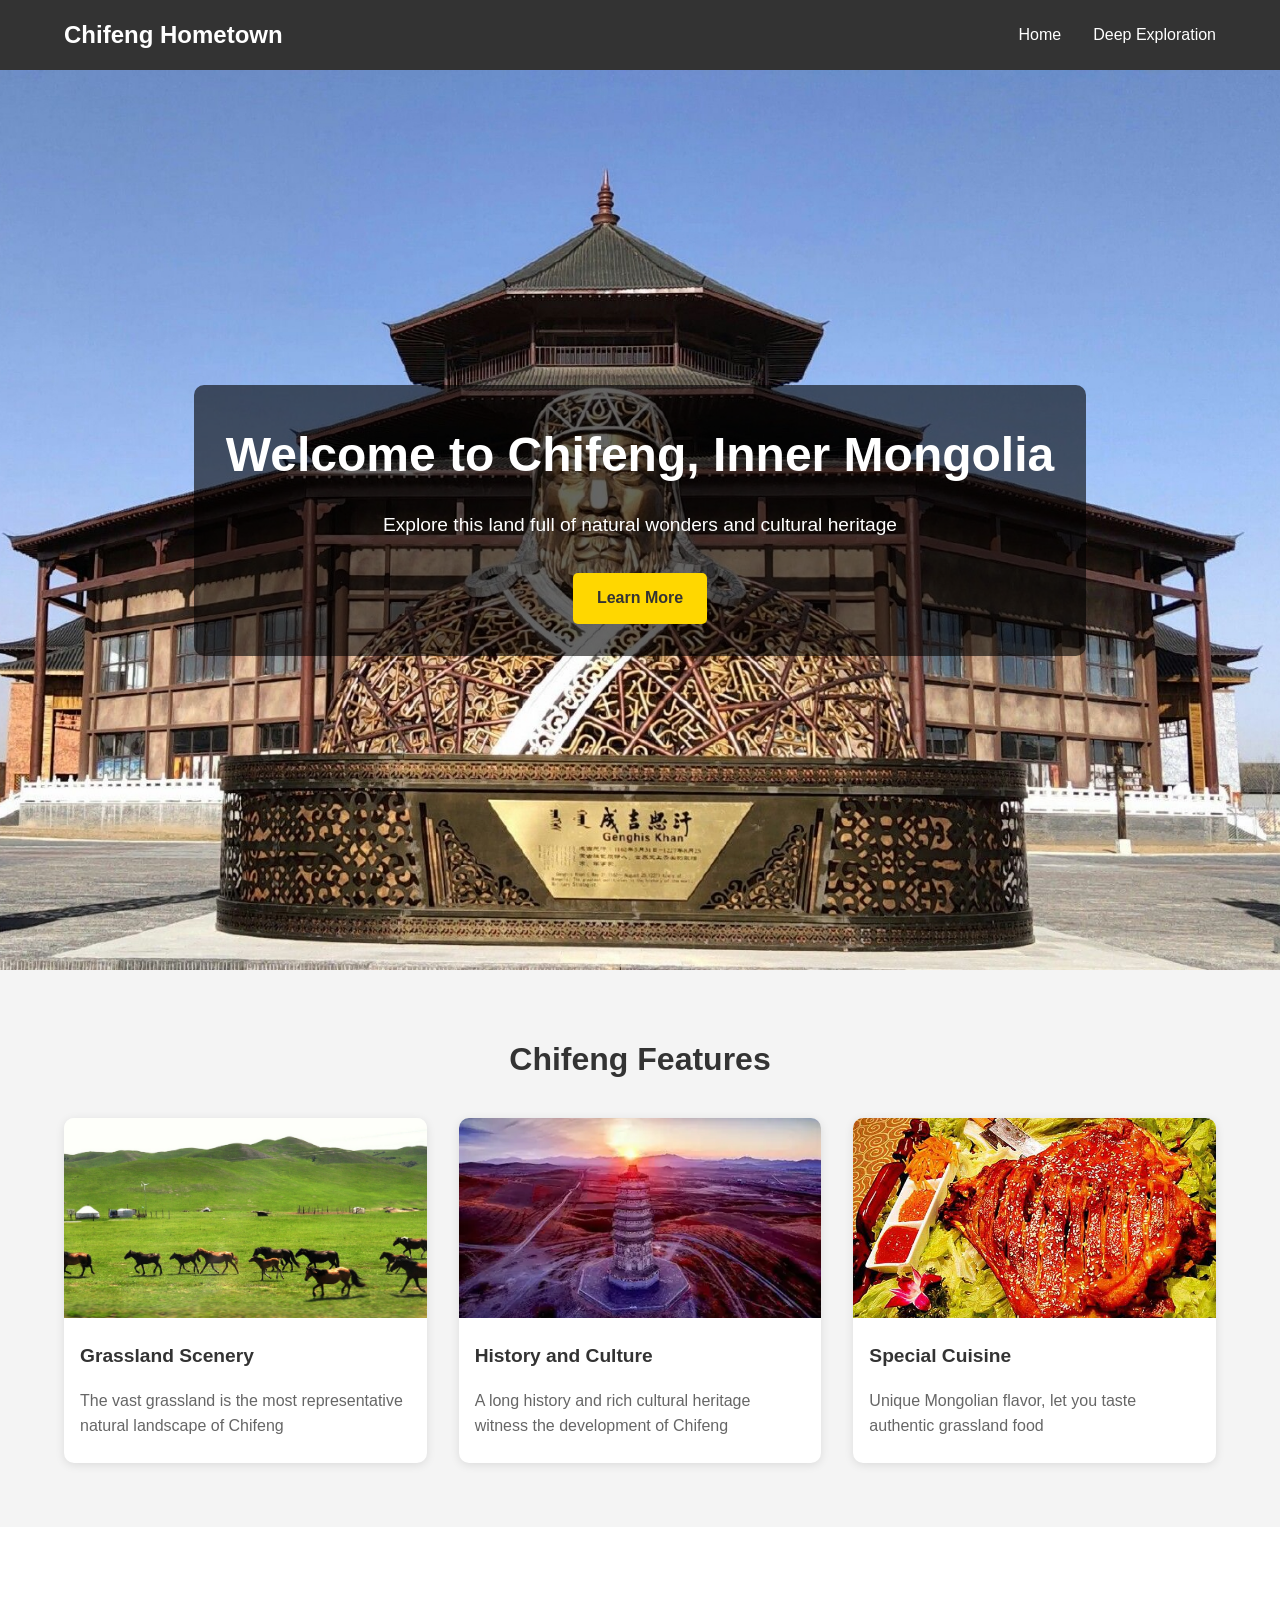
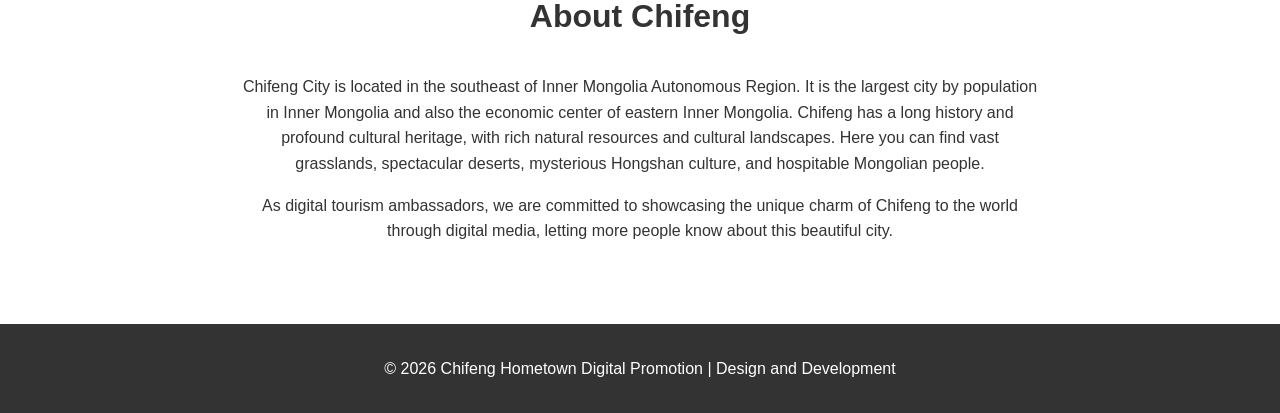
<file: index.html>
<!DOCTYPE html>
<html lang="en">
<head>
	<!-- Google tag (gtag.js) -->
<script async src="https://www.googletagmanager.com/gtag/js?id=G-NVFYWZYVNM"></script>
<script>
  window.dataLayer = window.dataLayer || [];
  function gtag(){dataLayer.push(arguments);}
  gtag('js', new Date());

  gtag('config', 'G-NVFYWZYVNM');
</script>
    <meta charset="UTF-8">
    <meta name="viewport" content="width=device-width, initial-scale=1.0">
    <title>Chifeng, Inner Mongolia - Beautiful Hometown</title>
    <link rel="stylesheet" href="css/style.css">
</head>
<body>
    <!-- Navigation -->
    <nav class="navbar">
        <div class="container">
            <h1 class="logo">Chifeng Hometown</h1>
            <ul class="nav-links">
                <li><a href="index.html">Home</a></li>
                <li><a href="about.html">Deep Exploration</a></li>
            </ul>
        </div>
    </nav>

    <!-- Hero Section -->
    <header class="hero">
        <div class="hero-content">
            <h2>Welcome to Chifeng, Inner Mongolia</h2>
            <p>Explore this land full of natural wonders and cultural heritage</p>
            <a href="about.html" class="btn">Learn More</a>
        </div>
    </header>

    <!-- Features Section -->
    <section class="features">
        <div class="container">
            <h3>Chifeng Features</h3>
            <div class="feature-cards">
                <div class="card">
                    <img src="img/cf2.jpg" alt="Grassland Scenery">
                    <h4>Grassland Scenery</h4>
                    <p>The vast grassland is the most representative natural landscape of Chifeng</p>
                </div>
                <div class="card">
                    <img src="img/cf3.webp" alt="History and Culture">
                    <h4>History and Culture</h4>
                    <p>A long history and rich cultural heritage witness the development of Chifeng</p>
                </div>
                <div class="card">
                    <img src="img/cf4.jpg" alt="Special Cuisine">
                    <h4>Special Cuisine</h4>
                    <p>Unique Mongolian flavor, let you taste authentic grassland food</p>
                </div>
            </div>
        </div>
    </section>

    <!-- Introduction Section -->
    <section class="intro">
        <div class="container">
            <h3>About Chifeng</h3>
            <p>Chifeng City is located in the southeast of Inner Mongolia Autonomous Region. It is the largest city by population in Inner Mongolia and also the economic center of eastern Inner Mongolia. Chifeng has a long history and profound cultural heritage, with rich natural resources and cultural landscapes. Here you can find vast grasslands, spectacular deserts, mysterious Hongshan culture, and hospitable Mongolian people.</p>
            <p>As digital tourism ambassadors, we are committed to showcasing the unique charm of Chifeng to the world through digital media, letting more people know about this beautiful city.</p>
        </div>
    </section>

    <!-- Footer -->
    <footer class="footer">
        <div class="container">
            <p>&copy; 2026 Chifeng Hometown Digital Promotion | Design and Development</p>
        </div>
    </footer>
</body>
</html>
</file>
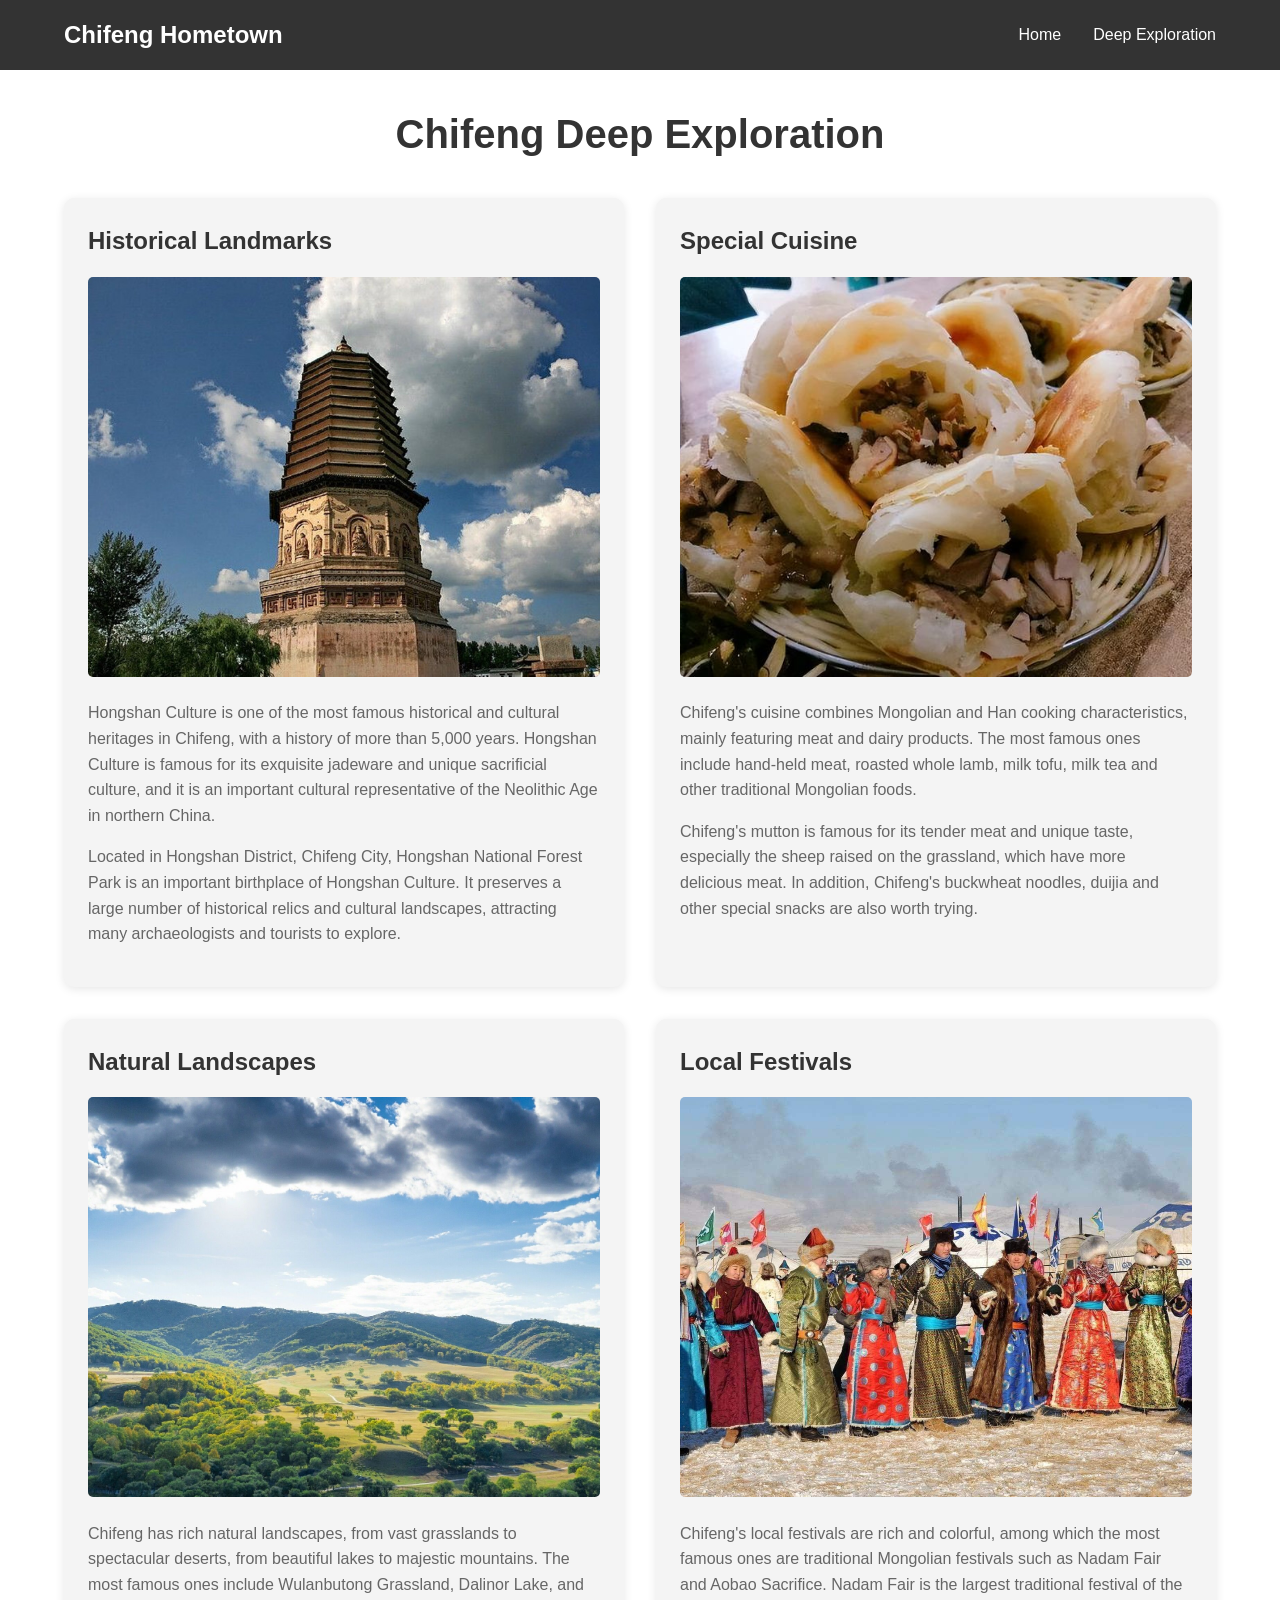
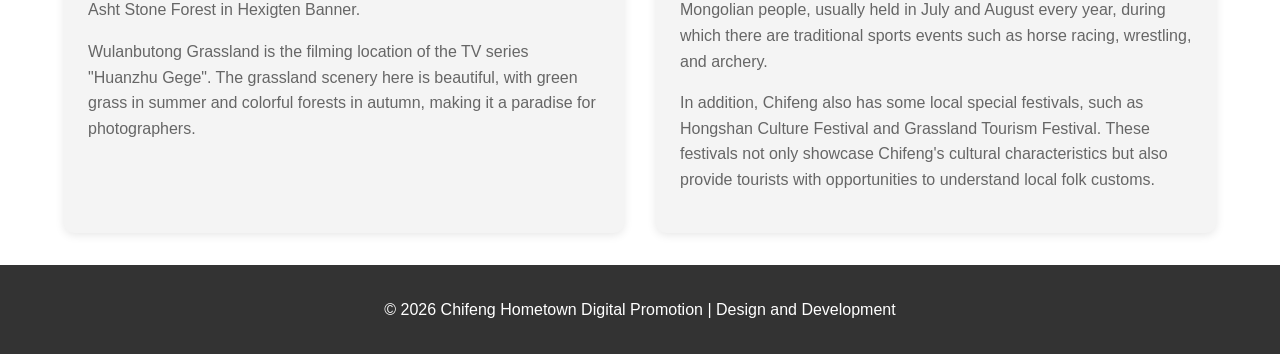
<file: about.html>
<!DOCTYPE html>
<html lang="en">
<head>
	<!-- Google tag (gtag.js) -->
<script async src="https://www.googletagmanager.com/gtag/js?id=G-NVFYWZYVNM"></script>
<script>
  window.dataLayer = window.dataLayer || [];
  function gtag(){dataLayer.push(arguments);}
  gtag('js', new Date());

  gtag('config', 'G-NVFYWZYVNM');
</script>
    <meta charset="UTF-8">
    <meta name="viewport" content="width=device-width, initial-scale=1.0">
    <title>Chifeng, Inner Mongolia - Deep Exploration</title>
    <link rel="stylesheet" href="css/style.css">
</head>
<body>
    <!-- Navigation -->
    <nav class="navbar">
        <div class="container">
            <h1 class="logo">Chifeng Hometown</h1>
            <ul class="nav-links">
                <li><a href="index.html">Home</a></li>
                <li><a href="about.html">Deep Exploration</a></li>
            </ul>
        </div>
    </nav>

    <!-- Deep Exploration Page Content -->
    <section class="depth-page">
        <div class="container">
            <h2>Chifeng Deep Exploration</h2>
            
            <!-- Historical Landmarks -->
            <div class="depth-content">
                <div class="depth-item">
                    <h3>Historical Landmarks</h3>
                    <img src="img/cf5.jpg" alt="Hongshan Culture">
                    <p>Hongshan Culture is one of the most famous historical and cultural heritages in Chifeng, with a history of more than 5,000 years. Hongshan Culture is famous for its exquisite jadeware and unique sacrificial culture, and it is an important cultural representative of the Neolithic Age in northern China.</p>
                    <p>Located in Hongshan District, Chifeng City, Hongshan National Forest Park is an important birthplace of Hongshan Culture. It preserves a large number of historical relics and cultural landscapes, attracting many archaeologists and tourists to explore.</p>
                </div>

                <!-- Special Cuisine -->
                <div class="depth-item">
                    <h3>Special Cuisine</h3>
                    <img src="img/cf6.jpg" alt="Chifeng Cuisine">
                    <p>Chifeng's cuisine combines Mongolian and Han cooking characteristics, mainly featuring meat and dairy products. The most famous ones include hand-held meat, roasted whole lamb, milk tofu, milk tea and other traditional Mongolian foods.</p>
                    <p>Chifeng's mutton is famous for its tender meat and unique taste, especially the sheep raised on the grassland, which have more delicious meat. In addition, Chifeng's buckwheat noodles, duijia and other special snacks are also worth trying.</p>
                </div>

                <!-- Natural Landscapes -->
                <div class="depth-item">
                    <h3>Natural Landscapes</h3>
                    <img src="img/cf7.jpg" alt="Natural Landscapes">
                    <p>Chifeng has rich natural landscapes, from vast grasslands to spectacular deserts, from beautiful lakes to majestic mountains. The most famous ones include Wulanbutong Grassland, Dalinor Lake, and Asht Stone Forest in Hexigten Banner.</p>
                    <p>Wulanbutong Grassland is the filming location of the TV series "Huanzhu Gege". The grassland scenery here is beautiful, with green grass in summer and colorful forests in autumn, making it a paradise for photographers.</p>
                </div>

                <!-- Local Festivals -->
                <div class="depth-item">
                    <h3>Local Festivals</h3>
                    <img src="img/cf8.jpg" alt="Local Festivals">
                    <p>Chifeng's local festivals are rich and colorful, among which the most famous ones are traditional Mongolian festivals such as Nadam Fair and Aobao Sacrifice. Nadam Fair is the largest traditional festival of the Mongolian people, usually held in July and August every year, during which there are traditional sports events such as horse racing, wrestling, and archery.</p>
                    <p>In addition, Chifeng also has some local special festivals, such as Hongshan Culture Festival and Grassland Tourism Festival. These festivals not only showcase Chifeng's cultural characteristics but also provide tourists with opportunities to understand local folk customs.</p>
                </div>
            </div>
        </div>
    </section>

    <!-- Footer -->
    <footer class="footer">
        <div class="container">
            <p>&copy; 2026 Chifeng Hometown Digital Promotion | Design and Development</p>
        </div>
    </footer>
</body>
</html>
</file>
<file: css/style.css>
/* 全局样式 */
* {
    margin: 0;
    padding: 0;
    box-sizing: border-box;
}

body {
    font-family: Arial, sans-serif;
    line-height: 1.6;
    color: #333;
}

.container {
    width: 90%;
    max-width: 1200px;
    margin: 0 auto;
}

/* 导航栏样式 */
.navbar {
    background-color: #333;
    color: #fff;
    padding: 1rem 0;
}

.navbar .container {
    display: flex;
    justify-content: space-between;
    align-items: center;
}

.logo {
    font-size: 1.5rem;
    font-weight: bold;
}

.nav-links {
    display: flex;
    list-style: none;
}

.nav-links li {
    margin-left: 2rem;
}

.nav-links a {
    color: #fff;
    text-decoration: none;
    font-size: 1rem;
}

.nav-links a:hover {
    color: #ffd700;
}

/* 英雄区域样式 */
.hero {
    background-image: url('../img/cf1.jpg');
    background-size: cover;
    background-position: center;
    height: 100vh;
    display: flex;
    align-items: center;
    justify-content: center;
    text-align: center;
    color: #fff;
}

.hero-content {
    background-color: rgba(0, 0, 0, 0.6);
    padding: 2rem;
    border-radius: 10px;
}

.hero h2 {
    font-size: 3rem;
    margin-bottom: 1rem;
}

.hero p {
    font-size: 1.2rem;
    margin-bottom: 2rem;
}

.btn {
    display: inline-block;
    background-color: #ffd700;
    color: #333;
    padding: 0.8rem 1.5rem;
    text-decoration: none;
    border-radius: 5px;
    font-weight: bold;
    transition: background-color 0.3s ease;
}

.btn:hover {
    background-color: #ffed4e;
}

/* 特色介绍样式 */
.features {
    padding: 4rem 0;
    background-color: #f4f4f4;
}

.features h3 {
    text-align: center;
    font-size: 2rem;
    margin-bottom: 2rem;
    color: #333;
}

.feature-cards {
    display: grid;
    grid-template-columns: repeat(auto-fit, minmax(300px, 1fr));
    gap: 2rem;
}

.card {
    background-color: #fff;
    border-radius: 10px;
    overflow: hidden;
    box-shadow: 0 2px 10px rgba(0, 0, 0, 0.1);
}

.card img {
    width: 100%;
    height: 200px;
    object-fit: cover;
}

.card h4 {
    padding: 1rem;
    font-size: 1.2rem;
    color: #333;
}

.card p {
    padding: 0 1rem 1.5rem;
    color: #666;
}

/* 简介区域样式 */
.intro {
    padding: 4rem 0;
    background-color: #fff;
}

.intro h3 {
    text-align: center;
    font-size: 2rem;
    margin-bottom: 2rem;
    color: #333;
}

.intro p {
    margin-bottom: 1rem;
    text-align: center;
    max-width: 800px;
    margin-left: auto;
    margin-right: auto;
}

/* 页脚样式 */
.footer {
    background-color: #333;
    color: #fff;
    text-align: center;
    padding: 2rem 0;
}

.footer p {
    margin: 0;
}

/* 响应式设计 */
@media (max-width: 768px) {
    .navbar .container {
        flex-direction: column;
    }

    .nav-links {
        margin-top: 1rem;
    }

    .nav-links li {
        margin: 0 1rem;
    }

    .hero h2 {
        font-size: 2rem;
    }

    .hero p {
        font-size: 1rem;
    }

    .features,
    .intro {
        padding: 2rem 0;
    }
}

@media (max-width: 480px) {
    .hero h2 {
        font-size: 1.5rem;
    }

    .hero p {
        font-size: 0.9rem;
    }

    .btn {
        padding: 0.6rem 1.2rem;
        font-size: 0.9rem;
    }
}

/* 第二页样式 */
.depth-page {
    padding: 2rem 0;
}

.depth-page h2 {
    text-align: center;
    font-size: 2.5rem;
    margin-bottom: 2rem;
    color: #333;
}

.depth-content {
    display: grid;
    grid-template-columns: repeat(auto-fit, minmax(380px, 1fr));
    gap: 2rem;
    margin-top: 2rem;
}

.depth-item {
    background-color: #f4f4f4;
    border-radius: 10px;
    padding: 1.5rem;
    box-shadow: 0 2px 10px rgba(0, 0, 0, 0.1);
}

.depth-item h3 {
    font-size: 1.5rem;
    margin-bottom: 1rem;
    color: #333;
}

.depth-item p {
    margin-bottom: 1rem;
    color: #666;
}

.depth-item img {
    width: 100%;
    height: 400px;
    object-fit: cover;
    border-radius: 5px;
    margin-bottom: 1rem;
}
</file>
